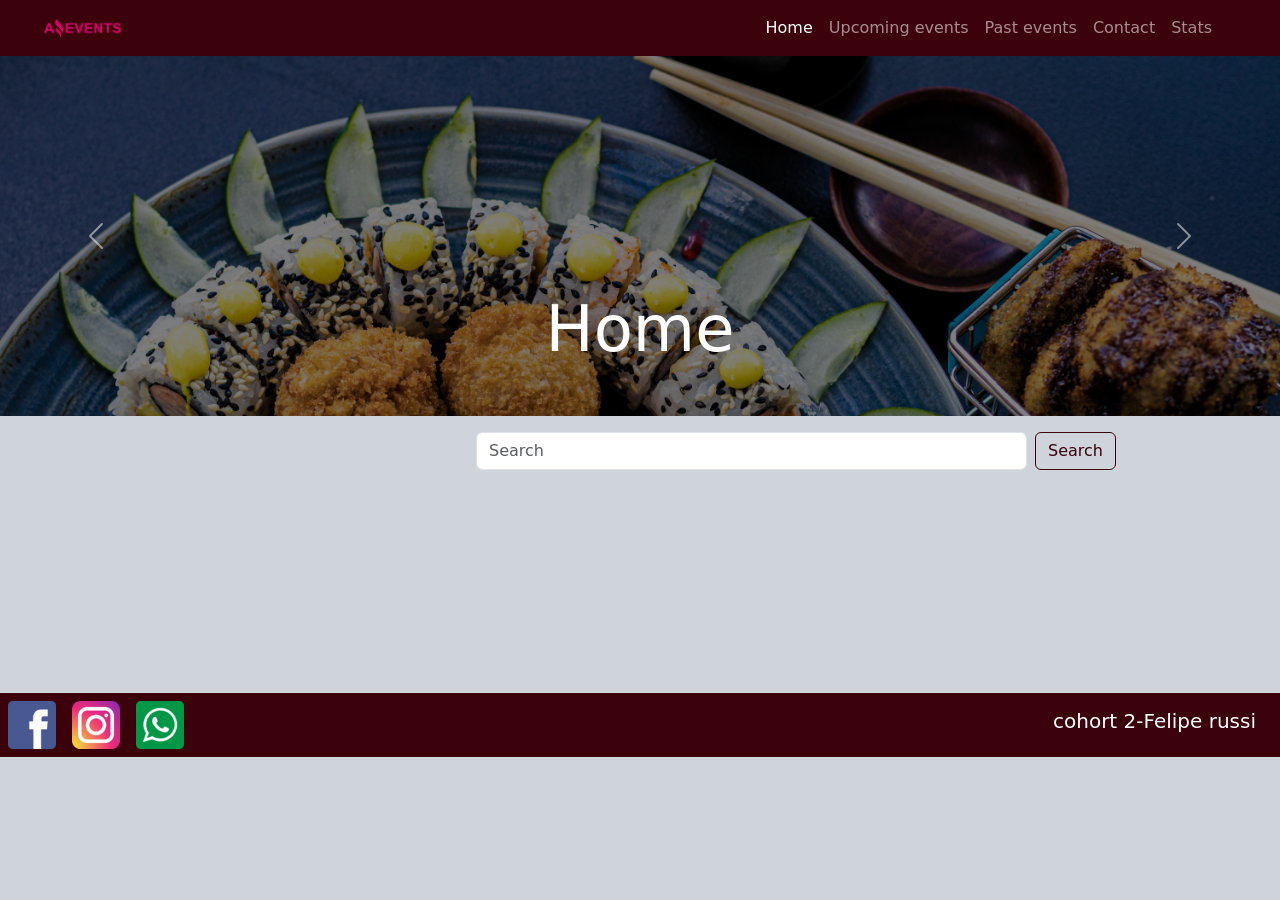
<file: index.html>
<!DOCTYPE html>
<html lang="en">
<head>
    <meta charset="UTF-8">
    <meta name="viewport" content="width=device-width, initial-scale=1.0">
    <title>Home</title>
    <link href="https://cdn.jsdelivr.net/npm/bootstrap@5.3.3/dist/css/bootstrap.min.css" rel="stylesheet"
    integrity="sha384-QWTKZyjpPEjISv5WaRU9OFeRpok6YctnYmDr5pNlyT2bRjXh0JMhjY6hW+ALEwIH" crossorigin="anonymous">
    <link rel="stylesheet" href="style.css">
    
    <link rel="shortcut icon" href="images/recursos_Amazing_Events_Task_1/favicon.png" type="image/png">
</head>
<body class="bg-dark-subtle">


    <header>
        <nav class="navbar navbar-expand-lg" data-bs-theme="dark">

            <div class="container-fluid">
                <img class="logo" src="images/recursos_Amazing_Events_Task_1/amazing_brand.png" alt="imagen">

                <button class="navbar-toggler" type="button" data-bs-toggle="collapse"
                    data-bs-target="#navbarNavDropdown" aria-controls="navbarNavDropdown" aria-expanded="false"
                    aria-label="Toggle navigation">
                    <span class="navbar-toggler-icon"></span>
                </button>

                <div class="collapse navbar-collapse pe-5 justify-content-end" id="navbarNavDropdown">
                    <ul class="navbar-nav ml-auto">
                        <li class="nav-item">
                            <a class="nav-link active" aria-current="page" href="home.html">Home</a>
                        </li>
                        <li class="nav-item">
                            <a class="nav-link " href="upcomingEvents.html">Upcoming events</a>
                        </li>
                        <li class="nav-item">
                            <a class="nav-link " href="pastEvents.html">Past events</a>
                        </li>
                        <li class="nav-item">
                            <a class="nav-link" href="contact.html">Contact</a>
                        </li>
                        <li class="nav-item">
                            <a class="nav-link" href="stats.html">Stats</a>
                        </li>

                    </ul>
                </div>
            </div>
        </nav>

    </header>

    <main>

        
        <div id="carouselExampleCaptions" class="carousel slide">
            <div class="carousel-inner">

                <div class="carousel-item active h-20">
                    <img src="images/recursos_Amazing_Events_Task_1/optional_banner_1.jpg" class="d-block w-100"
                        alt="...">
                    <div class="carousel-caption">
                        <h5>Home</h5>

                    </div>
                </div>
                <div class="carousel-item">
                    <img src="images/recursos_Amazing_Events_Task_1/optional_banner_2.jpg" class="d-block w-100"
                        alt="...">
                    <div class="carousel-caption ">
                        <h5>Home</h5>

                    </div>
                </div>
                <div class="carousel-item">
                    <img src="images/recursos_Amazing_Events_Task_1/optional_banner_3.jpg" class="d-block w-100"
                        alt="...">
                    <div class="carousel-caption ">
                        <h5>Home</h5>
                    </div>
                </div>
            </div>

            <button class="carousel-control-prev" type="button" data-bs-target="#carouselExampleCaptions"
                data-bs-slide="prev">
                <span class="carousel-control-prev-icon" aria-hidden="true"></span>
                <span class="visually-hidden">Previous</span>
            </button>
            <button class="carousel-control-next" type="button" data-bs-target="#carouselExampleCaptions"
                data-bs-slide="next">
                <span class="carousel-control-next-icon" aria-hidden="true"></span>
                <span class="visually-hidden">Next</span>
            </button>
        </div>
        <div class="buttons d-flex justify-content-around flex-wrap">

            <div class="buttons-radio d-flex ms-3 flex-wrap" id="padreChecks">
                
    
            </div>
    
            <div class="searchvar">
                <form class="d-flex justify-content-end" role="search">
                    <input class="form-control me-2  d-flex" type="search" placeholder="Search" aria-label="Search" id="searchbarhome">
                    <button class="btn btn-outline-dark" type="submit">Search</button>
                  </form>
    
            </div>
        </div>


    
        <div class=" bg-dark-subtle d-flex flex-wrap justify-content-center" id="cards_container">


       

        </div>

    </main>
    
    <footer>
        <div class="d-flex justify-content-between align-items-center flex-wrap align-items-center">
            <div class="d-flex images align-items-center">
                <a href="https://www.facebook.com/Harvard"><img src="images/recursos_Amazing_Events_Task_1/facebook.png"
                        alt=""></a>
                <a href="https://www.instagram.com/harvard/"><img
                        src="images/recursos_Amazing_Events_Task_1/instagram.png" alt=""></a>
                <a href="https://api.whatsapp.com/"><img src="images/recursos_Amazing_Events_Task_1/whatsapp.png"
                        alt=""></a>
            </div>

            <h5 class="text-white pe-4">cohort 2-Felipe russi</h5>
        </div>


    </footer>


    <script src="home.js"></script>
    <script src="https://cdn.jsdelivr.net/npm/bootstrap@5.3.3/dist/js/bootstrap.bundle.min.js"
    integrity="sha384-YvpcrYf0tY3lHB60NNkmXc5s9fDVZLESaAA55NDzOxhy9GkcIdslK1eN7N6jIeHz"
    crossorigin="anonymous"></script> 
</body>
</html>
</file>
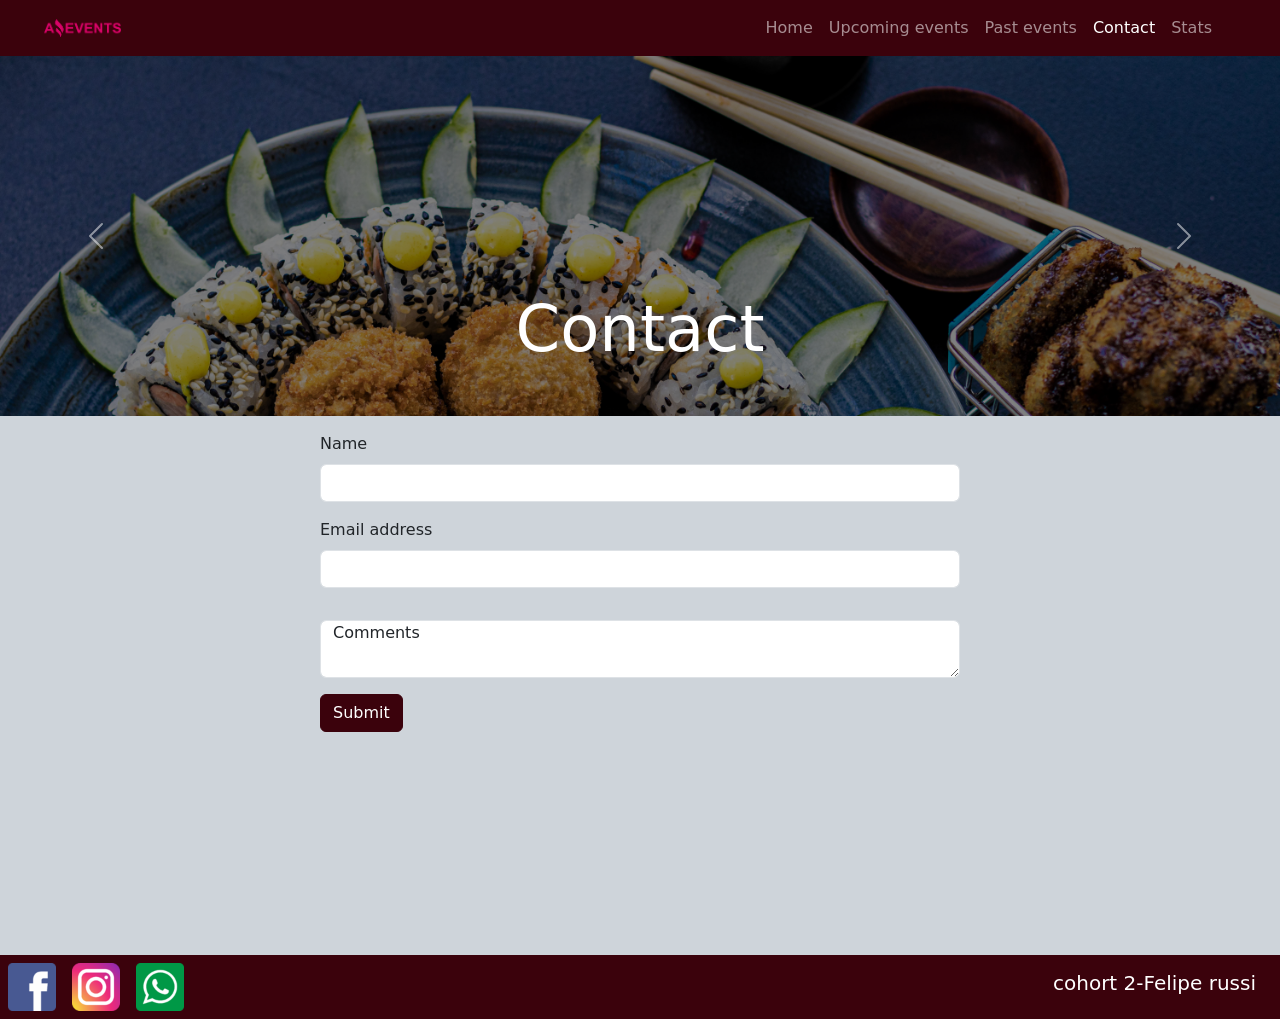
<file: contact.html>
<!DOCTYPE html>
<html lang="en">
<head>
    <meta charset="UTF-8">
    <title>Contact</title>
    <link rel="shortcut icon" href="images/recursos_Amazing_Events_Task_1/favicon.png" type="image/png">
    
    <link rel="stylesheet" href="style.css">
        <link href="https://cdn.jsdelivr.net/npm/bootstrap@5.3.3/dist/css/bootstrap.min.css" rel="stylesheet" integrity="sha384-QWTKZyjpPEjISv5WaRU9OFeRpok6YctnYmDr5pNlyT2bRjXh0JMhjY6hW+ALEwIH" crossorigin="anonymous">
</head>
<body class="bg-dark-subtle">

    <header>
        <nav class="navbar navbar-expand-lg" data-bs-theme="dark">
    
            <div class="container-fluid">
                <img class="logo" src="images/recursos_Amazing_Events_Task_1/amazing_brand.png" alt="imagen">
    
                <button class="navbar-toggler" type="button" data-bs-toggle="collapse"
                        data-bs-target="#navbarNavDropdown" aria-controls="navbarNavDropdown" aria-expanded="false"
                        aria-label="Toggle navigation">
                    <span class="navbar-toggler-icon"></span>
                </button>
    
                <div class="collapse navbar-collapse pe-5 justify-content-end" id="navbarNavDropdown">
                    <ul class="navbar-nav ml-auto">
                        <li class="nav-item">
                            <a class="nav-link " aria-current="page" href="home.html">Home</a>
                        </li>
                        <li class="nav-item">
                            <a class="nav-link " href="upcomingEvents.html">Upcoming events</a>
                        </li>
                        <li class="nav-item">
                            <a class="nav-link " href="pastEvents.html">Past events</a>
                        </li>
                        <li class="nav-item">
                            <a class="nav-link active" href="contact.html">Contact</a>
                        </li>
                        <li class="nav-item">
                            <a class="nav-link" href="stats.html">Stats</a>
                        </li>
    
                    </ul>
                </div>
            </div>
        </nav>
    
    </header>
    
    <main> 
        
    
    
        <div id="carouselExampleCaptions" class="carousel slide">
            <div class="carousel-inner">
    
                <div class="carousel-item active h-20">
                    <img src="images/recursos_Amazing_Events_Task_1/optional_banner_1.jpg" class="w-100"
                         alt="...">
                    <div class="carousel-caption text-center">
                        <h5>Contact</h5>
                        
                    </div>
                </div>
                <div class="carousel-item">
                    <img src="images/recursos_Amazing_Events_Task_1/optional_banner_2.jpg" class="d-block w-100"
                         alt="...">
                    <div class="carousel-caption ">
                        <h5>Contact</h5>
                        
                    </div>
                </div>
                <div class="carousel-item">
                    <img src="images/recursos_Amazing_Events_Task_1/optional_banner_3.jpg" class="d-block w-100"
                         alt="...">
                    <div class="carousel-caption ">
                        <h5>Contact</h5>
                
                    </div>
                </div>
            </div>
    
            <button class="carousel-control-prev" type="button" data-bs-target="#carouselExampleCaptions"
                    data-bs-slide="prev">
                <span class="carousel-control-prev-icon" aria-hidden="true"></span>
                <span class="visually-hidden">Previous</span>
            </button>
            <button class="carousel-control-next" type="button" data-bs-target="#carouselExampleCaptions"
                    data-bs-slide="next">
                <span class="carousel-control-next-icon" aria-hidden="true"></span>
                <span class="visually-hidden">Next</span>
            </button>
        </div>
        <div class="d-flex align-items-center justify-content-center py-3 format">
        <form >
            <div class="mb-3">
                <label for="exampleInputName1" class="form-label">Name</label>
                <input type="text" class="form-control" id="exampleInputName1">
              </div>
            <div class="mb-3">
              <label for="exampleInputEmail1" class="form-label">Email address</label>
              <input type="email" class="form-control" id="exampleInputEmail1">
            </div>
            <div class="form-floating py-3">
                <textarea class="form-control" placeholder="Leave a comment here" id="floatingTextarea"></textarea>
                <label for="floatingTextarea">Comments</label>
              </div>
            <button type="submit" class="btn btn-primary">Submit</button>
          </form>
        </div>

    
    
    
    </main>
    
    <footer>
        <div class="d-flex justify-content-between align-items-center">
        <div  class="d-flex images">
        <a href="https://www.facebook.com/Harvard"><img src="images/recursos_Amazing_Events_Task_1/facebook.png" alt=""></a>
        <a href="https://www.instagram.com/harvard/"><img src="images/recursos_Amazing_Events_Task_1/instagram.png" alt=""></a>
        <a href="https://api.whatsapp.com/"><img src="images/recursos_Amazing_Events_Task_1/whatsapp.png" alt=""></a>
        </div>
    
        <h5 class="text-white pe-4">cohort 2-Felipe russi</h5>
        </div>
    
    
    </footer>
    
    
    <script src="https://cdn.jsdelivr.net/npm/bootstrap@5.3.3/dist/js/bootstrap.bundle.min.js"
            integrity="sha384-YvpcrYf0tY3lHB60NNkmXc5s9fDVZLESaAA55NDzOxhy9GkcIdslK1eN7N6jIeHz"
            crossorigin="anonymous"></script>
    </body>
</html>
</file>
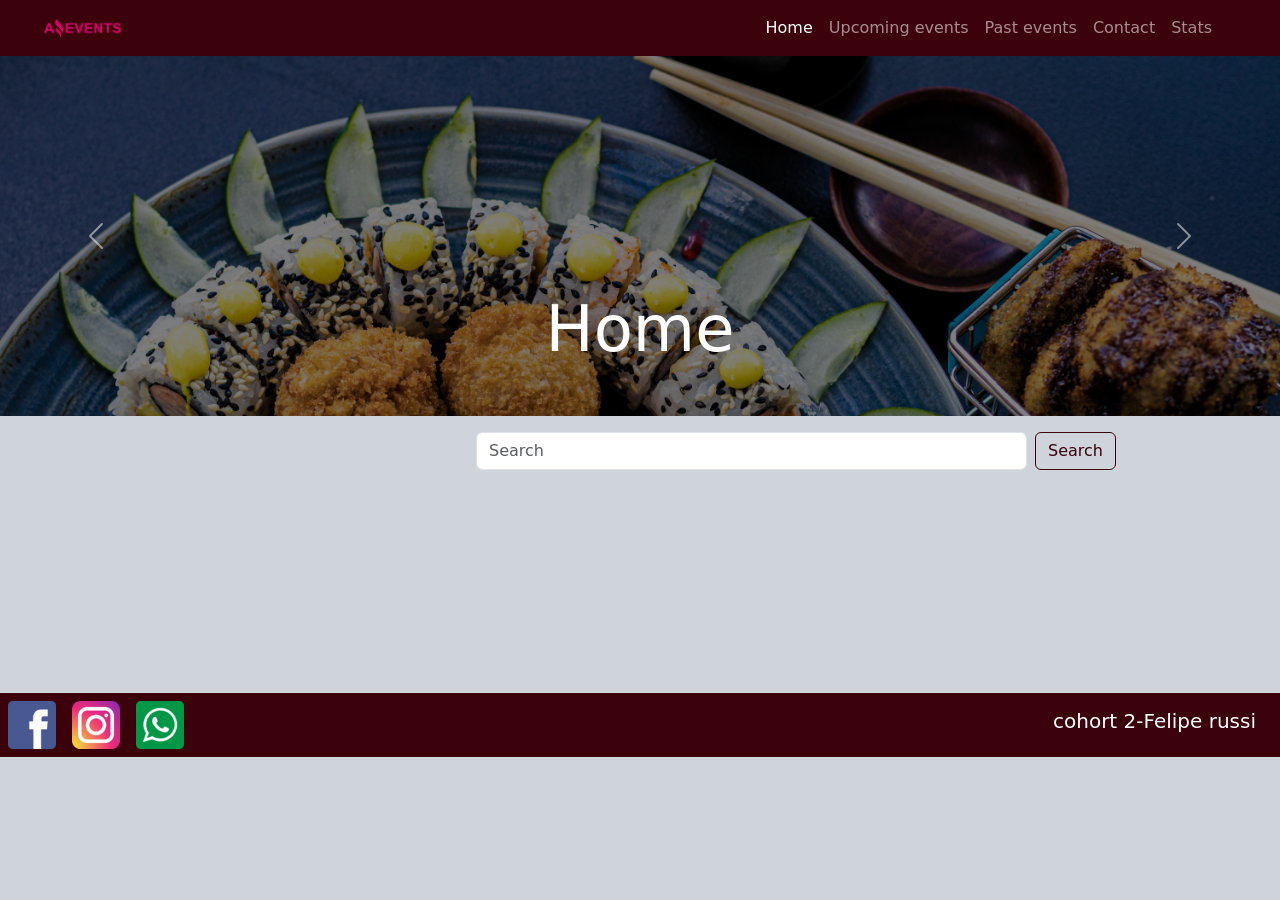
<file: home.html>
<!DOCTYPE html>
<html lang="en">
<head>
    <meta charset="UTF-8">
    <meta name="viewport" content="width=device-width, initial-scale=1.0">
    <title>Home</title>
    <link href="https://cdn.jsdelivr.net/npm/bootstrap@5.3.3/dist/css/bootstrap.min.css" rel="stylesheet"
    integrity="sha384-QWTKZyjpPEjISv5WaRU9OFeRpok6YctnYmDr5pNlyT2bRjXh0JMhjY6hW+ALEwIH" crossorigin="anonymous">
    <link rel="stylesheet" href="style.css">
    
    <link rel="shortcut icon" href="images/recursos_Amazing_Events_Task_1/favicon.png" type="image/png">
</head>
<body class="bg-dark-subtle">


    <header>
        <nav class="navbar navbar-expand-lg" data-bs-theme="dark">

            <div class="container-fluid">
                <img class="logo" src="images/recursos_Amazing_Events_Task_1/amazing_brand.png" alt="imagen">

                <button class="navbar-toggler" type="button" data-bs-toggle="collapse"
                    data-bs-target="#navbarNavDropdown" aria-controls="navbarNavDropdown" aria-expanded="false"
                    aria-label="Toggle navigation">
                    <span class="navbar-toggler-icon"></span>
                </button>

                <div class="collapse navbar-collapse pe-5 justify-content-end" id="navbarNavDropdown">
                    <ul class="navbar-nav ml-auto">
                        <li class="nav-item">
                            <a class="nav-link active" aria-current="page" href="home.html">Home</a>
                        </li>
                        <li class="nav-item">
                            <a class="nav-link " href="upcomingEvents.html">Upcoming events</a>
                        </li>
                        <li class="nav-item">
                            <a class="nav-link " href="pastEvents.html">Past events</a>
                        </li>
                        <li class="nav-item">
                            <a class="nav-link" href="contact.html">Contact</a>
                        </li>
                        <li class="nav-item">
                            <a class="nav-link" href="stats.html">Stats</a>
                        </li>

                    </ul>
                </div>
            </div>
        </nav>

    </header>

    <main>

        
        <div id="carouselExampleCaptions" class="carousel slide">
            <div class="carousel-inner">

                <div class="carousel-item active h-20">
                    <img src="images/recursos_Amazing_Events_Task_1/optional_banner_1.jpg" class="d-block w-100"
                        alt="...">
                    <div class="carousel-caption">
                        <h5>Home</h5>

                    </div>
                </div>
                <div class="carousel-item">
                    <img src="images/recursos_Amazing_Events_Task_1/optional_banner_2.jpg" class="d-block w-100"
                        alt="...">
                    <div class="carousel-caption ">
                        <h5>Home</h5>

                    </div>
                </div>
                <div class="carousel-item">
                    <img src="images/recursos_Amazing_Events_Task_1/optional_banner_3.jpg" class="d-block w-100"
                        alt="...">
                    <div class="carousel-caption ">
                        <h5>Home</h5>
                    </div>
                </div>
            </div>

            <button class="carousel-control-prev" type="button" data-bs-target="#carouselExampleCaptions"
                data-bs-slide="prev">
                <span class="carousel-control-prev-icon" aria-hidden="true"></span>
                <span class="visually-hidden">Previous</span>
            </button>
            <button class="carousel-control-next" type="button" data-bs-target="#carouselExampleCaptions"
                data-bs-slide="next">
                <span class="carousel-control-next-icon" aria-hidden="true"></span>
                <span class="visually-hidden">Next</span>
            </button>
        </div>
        <div class="buttons d-flex justify-content-around flex-wrap">

            <div class="buttons-radio d-flex ms-3 flex-wrap" id="padreChecks">
                
    
            </div>
    
            <div class="searchvar">
                <form class="d-flex justify-content-end" role="search">
                    <input class="form-control me-2  d-flex" type="search" placeholder="Search" aria-label="Search" id="searchbarhome">
                    <button class="btn btn-outline-dark" type="submit">Search</button>
                  </form>
    
            </div>
        </div>


    
        <div class=" bg-dark-subtle d-flex flex-wrap justify-content-center" id="cards_container">


       

        </div>

    </main>
    
    <footer>
        <div class="d-flex justify-content-between align-items-center flex-wrap align-items-center">
            <div class="d-flex images align-items-center">
                <a href="https://www.facebook.com/Harvard"><img src="images/recursos_Amazing_Events_Task_1/facebook.png"
                        alt=""></a>
                <a href="https://www.instagram.com/harvard/"><img
                        src="images/recursos_Amazing_Events_Task_1/instagram.png" alt=""></a>
                <a href="https://api.whatsapp.com/"><img src="images/recursos_Amazing_Events_Task_1/whatsapp.png"
                        alt=""></a>
            </div>

            <h5 class="text-white pe-4">cohort 2-Felipe russi</h5>
        </div>


    </footer>

    <script type="module" src="./home.js"></script>
    <script src="https://cdn.jsdelivr.net/npm/bootstrap@5.3.3/dist/js/bootstrap.bundle.min.js"
    integrity="sha384-YvpcrYf0tY3lHB60NNkmXc5s9fDVZLESaAA55NDzOxhy9GkcIdslK1eN7N6jIeHz"
    crossorigin="anonymous"></script> 
</body>
</html>
</file>
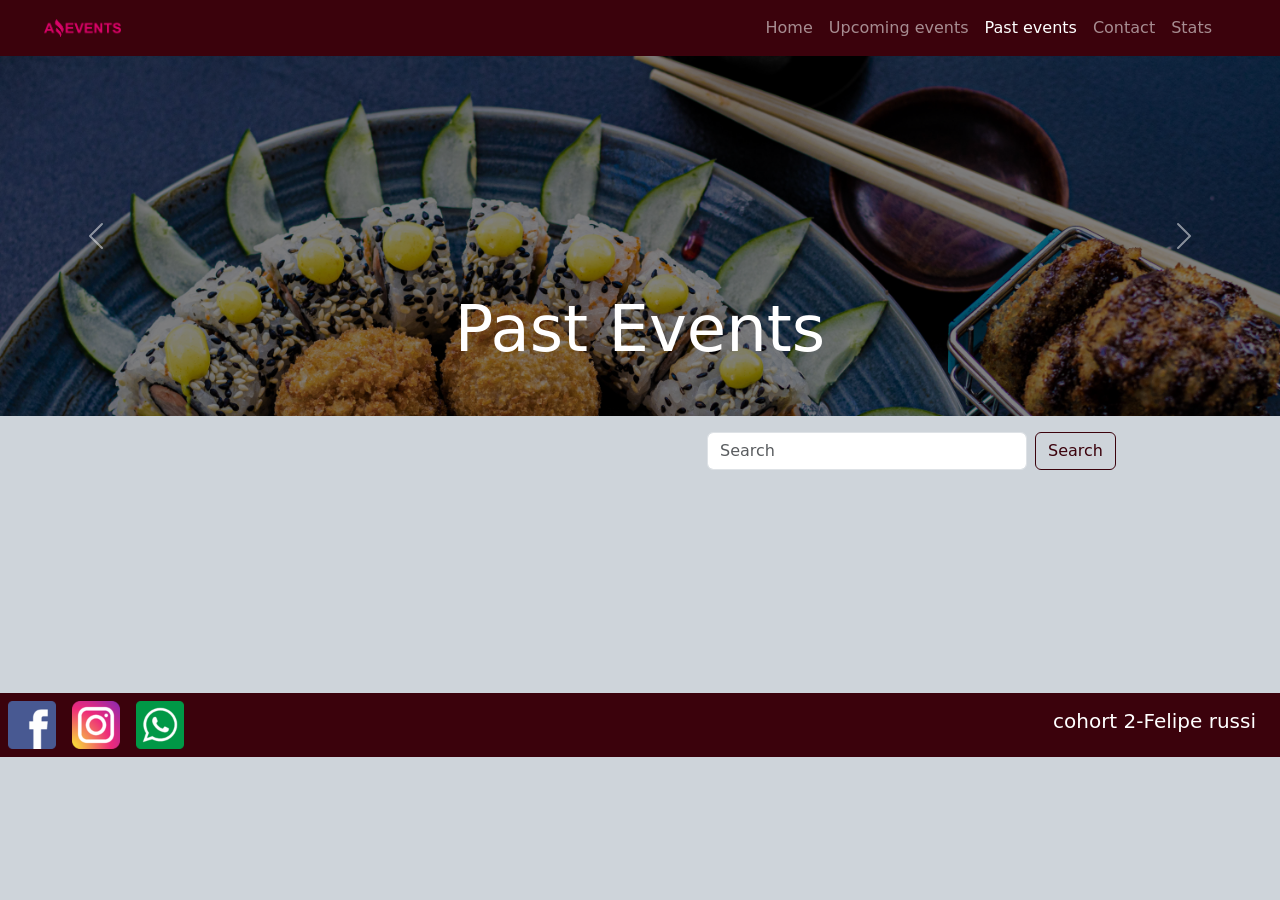
<file: pastEvents.html>
<!DOCTYPE html>
<html lang="en">
<head>
    <meta charset="UTF-8">
    <meta name="viewport" content="width=device-width, initial-scale=1.0">
    <title>Past events</title>
    <link href="https://cdn.jsdelivr.net/npm/bootstrap@5.3.3/dist/css/bootstrap.min.css" rel="stylesheet"
    integrity="sha384-QWTKZyjpPEjISv5WaRU9OFeRpok6YctnYmDr5pNlyT2bRjXh0JMhjY6hW+ALEwIH" crossorigin="anonymous">
    <link rel="stylesheet" href="style.css">
    <link rel="shortcut icon" href="images/recursos_Amazing_Events_Task_1/favicon.png" type="image/png">
</head>
<body class="bg-dark-subtle">


    <header>
        <nav class="navbar navbar-expand-lg" data-bs-theme="dark">

            <div class="container-fluid">
                <img class="logo" src="images/recursos_Amazing_Events_Task_1/amazing_brand.png" alt="imagen">

                <button class="navbar-toggler" type="button" data-bs-toggle="collapse"
                    data-bs-target="#navbarNavDropdown" aria-controls="navbarNavDropdown" aria-expanded="false"
                    aria-label="Toggle navigation">
                    <span class="navbar-toggler-icon"></span>
                </button>

                <div class="collapse navbar-collapse pe-5 justify-content-end" id="navbarNavDropdown">
                    <ul class="navbar-nav ml-auto">
                        <li class="nav-item">
                            <a class="nav-link " aria-current="page" href="home.html">Home</a>
                        </li>
                        <li class="nav-item">
                            <a class="nav-link " href="upcomingEvents.html">Upcoming events</a>
                        </li>
                        <li class="nav-item">
                            <a class="nav-link active" href="pastEvents.html">Past events</a>
                        </li>
                        <li class="nav-item">
                            <a class="nav-link" href="contact.html">Contact</a>
                        </li>
                        <li class="nav-item">
                            <a class="nav-link" href="stats.html">Stats</a>
                        </li>

                    </ul>
                </div>
            </div>
        </nav>

    </header>

    <main>

        
        <div id="carouselExampleCaptions" class="carousel slide">
            <div class="carousel-inner">

                <div class="carousel-item active h-20">
                    <img src="images/recursos_Amazing_Events_Task_1/optional_banner_1.jpg" class="d-block w-100"
                        alt="...">
                    <div class="carousel-caption">
                        <h5>Past Events</h5>

                    </div>
                </div>
                <div class="carousel-item">
                    <img src="images/recursos_Amazing_Events_Task_1/optional_banner_2.jpg" class="d-block w-100"
                        alt="...">
                    <div class="carousel-caption ">
                        <h5>Past Events</h5>

                    </div>
                </div>
                <div class="carousel-item">
                    <img src="images/recursos_Amazing_Events_Task_1/optional_banner_3.jpg" class="d-block w-100"
                        alt="...">
                    <div class="carousel-caption ">
                        <h5>Past Events</h5>
                    </div>
                </div>
            </div>

            <button class="carousel-control-prev" type="button" data-bs-target="#carouselExampleCaptions"
                data-bs-slide="prev">
                <span class="carousel-control-prev-icon" aria-hidden="true"></span>
                <span class="visually-hidden">Previous</span>
            </button>
            <button class="carousel-control-next" type="button" data-bs-target="#carouselExampleCaptions"
                data-bs-slide="next">
                <span class="carousel-control-next-icon" aria-hidden="true"></span>
                <span class="visually-hidden">Next</span>
            </button>
        </div>
        <div class="buttons d-flex justify-content-around flex-wrap">

            <div class="buttons-radio d-flex ms-3 flex-wrap" id="padreCheckspast">
                
                  
    
            </div>
    
            <div class="searchvar">
                <form class="d-flex justify-content-end" role="search">
                    <input class="form-control me-2 w-50" type="search" placeholder="Search" aria-label="Search" id="searchbarpast"> 
                    <button class="btn btn-outline-dark" type="submit">Search</button>
                  </form>
    
            </div>
        </div>


    
        <div class=" bg-dark-subtle d-flex flex-wrap justify-content-center" id="cards_container_past">

       

        </div>

    </main>
    
    <footer>
        <div class="d-flex justify-content-between align-items-center flex-wrap align-items-center">
            <div class="d-flex images align-items-center">
                <a href="https://www.facebook.com/Harvard"><img src="images/recursos_Amazing_Events_Task_1/facebook.png"
                        alt=""></a>
                <a href="https://www.instagram.com/harvard/"><img
                        src="images/recursos_Amazing_Events_Task_1/instagram.png" alt=""></a>
                <a href="https://api.whatsapp.com/"><img src="images/recursos_Amazing_Events_Task_1/whatsapp.png"
                        alt=""></a>
            </div>

            <h5 class="text-white pe-4">cohort 2-Felipe russi</h5>
        </div>


    </footer>


    <script type="module" src="./pastEvents.js"></script>
    <script src="https://cdn.jsdelivr.net/npm/bootstrap@5.3.3/dist/js/bootstrap.bundle.min.js"
    integrity="sha384-YvpcrYf0tY3lHB60NNkmXc5s9fDVZLESaAA55NDzOxhy9GkcIdslK1eN7N6jIeHz"
    crossorigin="anonymous"></script> 
</body>
</html>
</file>
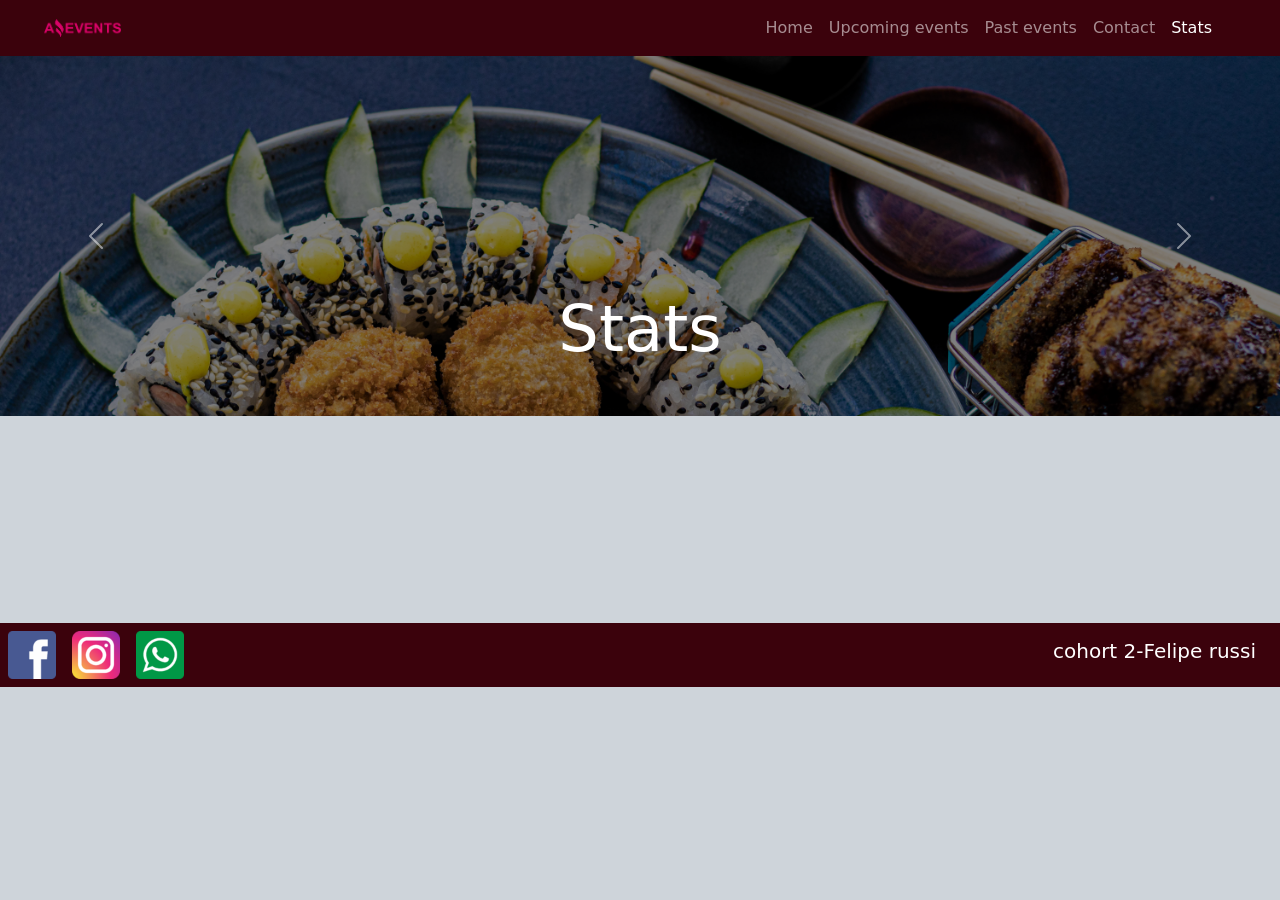
<file: stats.html>
<!DOCTYPE html>
<html lang="en">
<head>
    <meta charset="UTF-8">
    <title>Stats</title>
    <link rel="stylesheet" href="style.css">
    <link rel="shortcut icon" href="images/recursos_Amazing_Events_Task_1/favicon.png" type="image/png">
    
        <link href="https://cdn.jsdelivr.net/npm/bootstrap@5.3.3/dist/css/bootstrap.min.css" rel="stylesheet" integrity="sha384-QWTKZyjpPEjISv5WaRU9OFeRpok6YctnYmDr5pNlyT2bRjXh0JMhjY6hW+ALEwIH" crossorigin="anonymous">
</head>
<body class="bg-dark-subtle">

    <header>
        <nav class="navbar navbar-expand-lg" data-bs-theme="dark">
    
            <div class="container-fluid">
                <img class="logo" src="images/recursos_Amazing_Events_Task_1/amazing_brand.png" alt="imagen">
    
                <button class="navbar-toggler" type="button" data-bs-toggle="collapse"
                        data-bs-target="#navbarNavDropdown" aria-controls="navbarNavDropdown" aria-expanded="false"
                        aria-label="Toggle navigation">
                    <span class="navbar-toggler-icon"></span>
                </button>
    
                <div class="collapse navbar-collapse pe-5 justify-content-end" id="navbarNavDropdown">
                    <ul class="navbar-nav ml-auto">
                        <li class="nav-item">
                            <a class="nav-link " aria-current="page" href="home.html">Home</a>
                        </li>
                        <li class="nav-item">
                            <a class="nav-link " href="upcomingEvents.html">Upcoming events</a>
                        </li>
                        <li class="nav-item">
                            <a class="nav-link " href="pastEvents.html">Past events</a>
                        </li>
                        <li class="nav-item">
                            <a class="nav-link" href="contact.html">Contact</a>
                        </li>
                        <li class="nav-item">
                            <a class="nav-link active" href="stats.html">Stats</a>
                        </li>
    
                    </ul>
                </div>
            </div>
        </nav>
    
    </header>
    
    <main> 
        
    
    
        <div id="carouselExampleCaptions" class="carousel slide">
            <div class="carousel-inner">
    
                <div class="carousel-item active h-20">
                    <img src="images/recursos_Amazing_Events_Task_1/optional_banner_1.jpg" class="w-100"
                         alt="...">
                    <div class="carousel-caption text-center">
                        <h5>Stats</h5>
                      
                    </div>
                </div>
                <div class="carousel-item">
                    <img src="images/recursos_Amazing_Events_Task_1/optional_banner_2.jpg" class="d-block w-100"
                         alt="...">
                    <div class="carousel-caption ">
                        <h5>Stats</h5>
                        
                    </div>
                </div>
                <div class="carousel-item">
                    <img src="images/recursos_Amazing_Events_Task_1/optional_banner_3.jpg" class="d-block w-100"
                         alt="...">
                    <div class="carousel-caption">
                        <h5>Stats</h5>
                    </div>
                </div>
            </div>
    
            <button class="carousel-control-prev" type="button" data-bs-target="#carouselExampleCaptions"
                    data-bs-slide="prev">
                <span class="carousel-control-prev-icon" aria-hidden="true"></span>
                <span class="visually-hidden">Previous</span>
            </button>
            <button class="carousel-control-next" type="button" data-bs-target="#carouselExampleCaptions"
                    data-bs-slide="next">
                <span class="carousel-control-next-icon" aria-hidden="true"></span>
                <span class="visually-hidden">Next</span>
            </button>
        </div>
        
        <div class="tableContainer d-flex justify-content-center align-items-center" id="tablestats">

        </div>
    
    
    
    
        
    
    
    
    </main>
    
    <footer>
      <div class="d-flex justify-content-between align-items-center">
      <div  class="d-flex images">
      <a href="https://www.facebook.com/Harvard"><img src="images/recursos_Amazing_Events_Task_1/facebook.png" alt=""></a>
      <a href="https://www.instagram.com/harvard/"><img src="images/recursos_Amazing_Events_Task_1/instagram.png" alt=""></a>
      <a href="https://api.whatsapp.com/"><img src="images/recursos_Amazing_Events_Task_1/whatsapp.png" alt=""></a>
        </div>
  
      <h5 class="text-white pe-4">cohort 2-Felipe russi</h5>
      </div>
  
  
  </footer>
    
    
    <script src="https://cdn.jsdelivr.net/npm/bootstrap@5.3.3/dist/js/bootstrap.bundle.min.js"
            integrity="sha384-YvpcrYf0tY3lHB60NNkmXc5s9fDVZLESaAA55NDzOxhy9GkcIdslK1eN7N6jIeHz"
            crossorigin="anonymous"></script>
    <script type="module" src="stats.js"></script>
    </body>
</html>
</file>
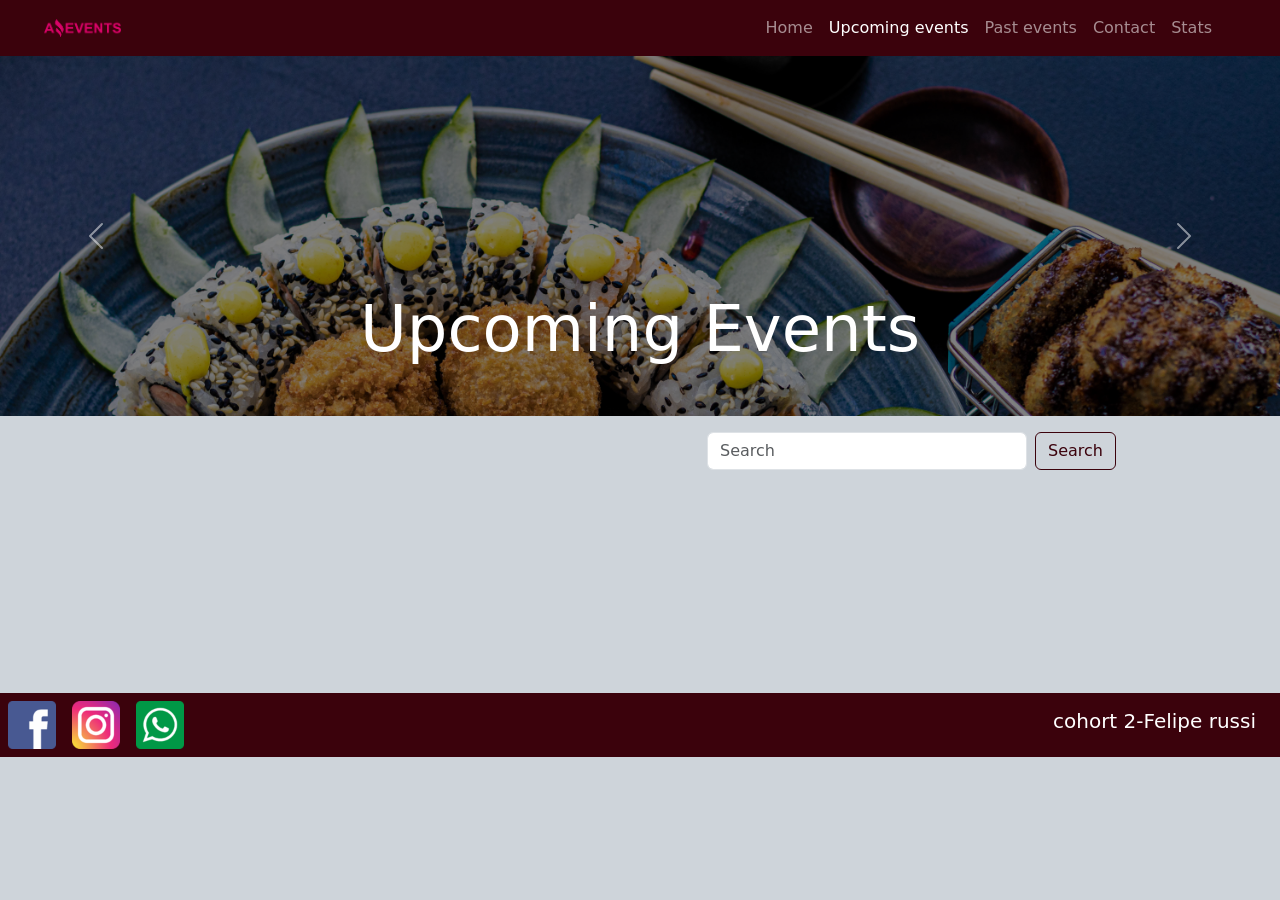
<file: upcomingEvents.html>
<!DOCTYPE html>
<html lang="en">
<head>
    <meta charset="UTF-8">
    <meta name="viewport" content="width=device-width, initial-scale=1.0">
    <title>Upcoming Events</title>
    <link href="https://cdn.jsdelivr.net/npm/bootstrap@5.3.3/dist/css/bootstrap.min.css" rel="stylesheet"
    integrity="sha384-QWTKZyjpPEjISv5WaRU9OFeRpok6YctnYmDr5pNlyT2bRjXh0JMhjY6hW+ALEwIH" crossorigin="anonymous">
    <link rel="stylesheet" href="style.css">
    <link rel="shortcut icon" href="images/recursos_Amazing_Events_Task_1/favicon.png" type="image/png">
</head>
<body class="bg-dark-subtle">


    <header>
        <nav class="navbar navbar-expand-lg" data-bs-theme="dark">

            <div class="container-fluid">
                <img class="logo" src="images/recursos_Amazing_Events_Task_1/amazing_brand.png" alt="imagen">

                <button class="navbar-toggler" type="button" data-bs-toggle="collapse"
                    data-bs-target="#navbarNavDropdown" aria-controls="navbarNavDropdown" aria-expanded="false"
                    aria-label="Toggle navigation">
                    <span class="navbar-toggler-icon"></span>
                </button>

                <div class="collapse navbar-collapse pe-5 justify-content-end" id="navbarNavDropdown">
                    <ul class="navbar-nav ml-auto">
                        <li class="nav-item">
                            <a class="nav-link " aria-current="page" href="home.html">Home</a>
                        </li>
                        <li class="nav-item">
                            <a class="nav-link active" href="upcomingEvents.html">Upcoming events</a>
                        </li>
                        <li class="nav-item">
                            <a class="nav-link " href="pastEvents.html">Past events</a>
                        </li>
                        <li class="nav-item">
                            <a class="nav-link" href="contact.html">Contact</a>
                        </li>
                        <li class="nav-item">
                            <a class="nav-link" href="stats.html">Stats</a>
                        </li>

                    </ul>
                </div>
            </div>
        </nav>

    </header>

    <main>

        
        <div id="carouselExampleCaptions" class="carousel slide">
            <div class="carousel-inner">

                <div class="carousel-item active h-20">
                    <img src="images/recursos_Amazing_Events_Task_1/optional_banner_1.jpg" class="d-block w-100"
                        alt="...">
                    <div class="carousel-caption">
                        <h5>Upcoming Events</h5>

                    </div>
                </div>
                <div class="carousel-item">
                    <img src="images/recursos_Amazing_Events_Task_1/optional_banner_2.jpg" class="d-block w-100"
                        alt="...">
                    <div class="carousel-caption ">
                        <h5>Upcoming Events</h5>

                    </div>
                </div>
                <div class="carousel-item">
                    <img src="images/recursos_Amazing_Events_Task_1/optional_banner_3.jpg" class="d-block w-100"
                        alt="...">
                    <div class="carousel-caption ">
                        <h5>Upcoming Events</h5>
                    </div>
                </div>
            </div>

            <button class="carousel-control-prev" type="button" data-bs-target="#carouselExampleCaptions"
                data-bs-slide="prev">
                <span class="carousel-control-prev-icon" aria-hidden="true"></span>
                <span class="visually-hidden">Previous</span>
            </button>
            <button class="carousel-control-next" type="button" data-bs-target="#carouselExampleCaptions"
                data-bs-slide="next">
                <span class="carousel-control-next-icon" aria-hidden="true"></span>
                <span class="visually-hidden">Next</span>
            </button>
        </div>
        <div class="buttons d-flex justify-content-around flex-wrap">

            <div class="buttons-radio d-flex ms-3 flex-wrap" id="padreChecksup">
                
                
            </div>
    
            <div class="searchvar">
                <form class="d-flex justify-content-end" role="search">
                    <input class="form-control me-2 w-50" type="search" placeholder="Search" aria-label="Search" id="searchbarup">
                    <button class="btn btn-outline-dark" type="submit">Search</button>
                  </form>
    
            </div>
        </div>


    
        <div class=" bg-dark-subtle d-flex flex-wrap justify-content-center" id="cards_container_upcoming">

       

        </div>

    </main>
    
    <footer>
        <div class="d-flex justify-content-between align-items-center flex-wrap align-items-center">
            <div class="d-flex images align-items-center">
                <a href="https://www.facebook.com/Harvard"><img src="images/recursos_Amazing_Events_Task_1/facebook.png"
                        alt=""></a>
                <a href="https://www.instagram.com/harvard/"><img
                        src="images/recursos_Amazing_Events_Task_1/instagram.png" alt=""></a>
                <a href="https://api.whatsapp.com/"><img src="images/recursos_Amazing_Events_Task_1/whatsapp.png"
                        alt=""></a>
            </div>

            <h5 class="text-white pe-4">cohort 2-Felipe russi</h5>
        </div>


    </footer>


    <script type="module" src="./upcomingEvents.js"></script>
    <script src="https://cdn.jsdelivr.net/npm/bootstrap@5.3.3/dist/js/bootstrap.bundle.min.js"
    integrity="sha384-YvpcrYf0tY3lHB60NNkmXc5s9fDVZLESaAA55NDzOxhy9GkcIdslK1eN7N6jIeHz"
    crossorigin="anonymous"></script> 
</body>
</html>
</file>
<file: style.css>
.logo{
    width: 6vw;
    margin-left: 2rem;
}
.navbar{background-color: #3b020c;
}

/*estilos del carerrusel*/

.carousel-item{
    height: 40vh; 
    background-color: black;
}

.carousel-item img{
    opacity: 0.5;
    object-fit: scale-down;
}

.carousel-caption h5{
    font-size: 5vw !important;
}

/*estilos de las cartas*/
.tarjeta{
    margin: 0.5rem;
    display: flex !important;
}

.card-img-top{
    height: 30vh;

    object-fit: cover;

}

/* estilo del form */

.form-check, .searchvar{
    padding: 1rem;
}

footer{
    background-color: #3b020c;
}
.images img{
    width: 3rem ;
    margin: 0.5rem;
}
.searchvar .btn{
    color: #3b020c;
    border-color: #3b020c;

}

.searchvar .btn:hover{
    background-color: #3b020c;
}
input[type="radio"]:checked{
    background-color: #3b020c;
    border-color: #3b020c;
}
.card .btn{
    background-color: #3b020c;
    border-color: white;

}
.card .btn:hover{
    background-color: #0c0103;
    border-color: white;

}

.cardinfo{
    max-width: 80vw;
}


form{
    width: 50vw;
}

.table{
    margin: 4rem;
}

th{
    background-color: #3b020c !important;
    color: white !important;
}

.format .btn {
    background-color: #3b020c;
    border-color: #3b020c;
}

.format .btn:hover {
    background-color: #0c0103;
    border-color: white;
}

footer {
    position: relative;
    top: 23vh;
    width: 100%;
    color: #fff;
    text-align: end;
}
</file>
